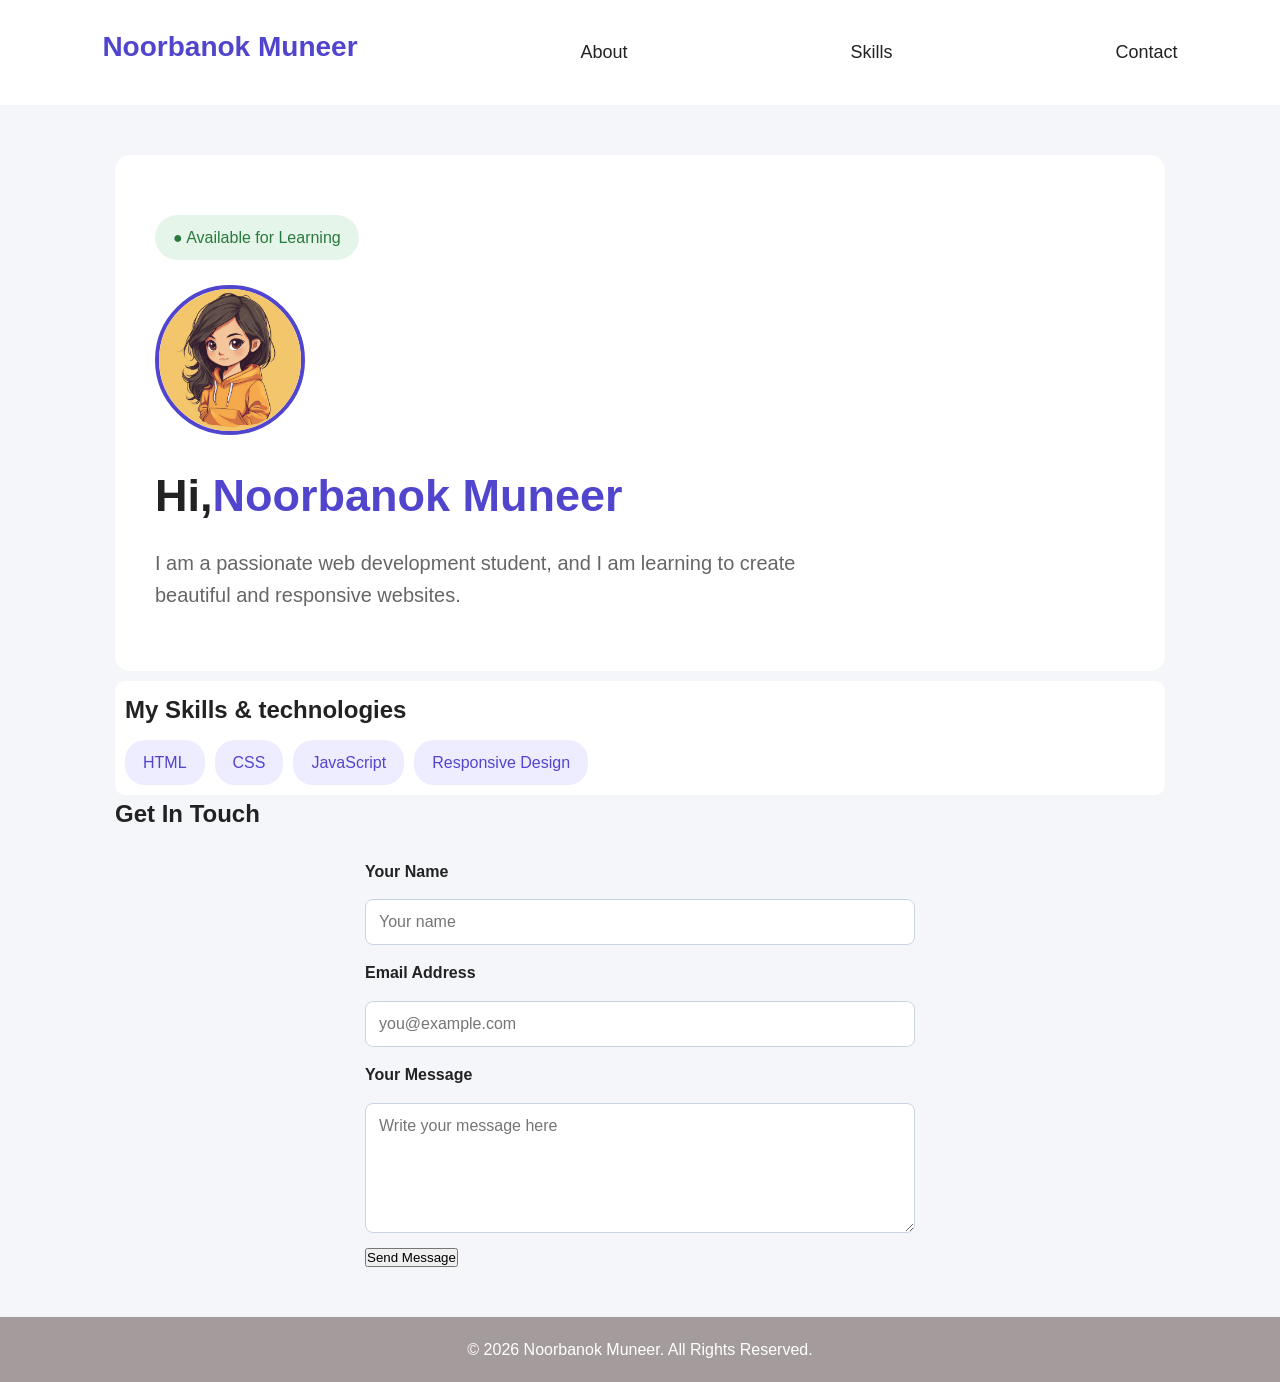
<file: index.html>
<!DOCTYPE html>
<html lang="en">
<head>
    <meta charset="UTF-8">
    <meta name="viewport" content="width=device-width, initial-scale=1.0">
    <title>Noorbanok's portfolio</title>
    <link rel="stylesheet" href="style.css">
</head>

<body>

    <header>
        <nav class="navbar">
            <h2>Noorbanok Muneer</h2>
            <a href="#about">About</a>
             <a href="#skills">Skills</a>
             <a href="#contact">Contact</a>
        </nav>
    </header>

    <main class="container">

        <!-- Hero Section -->
        <section class="hero">

            <div class="hero-text">

                <div class="status">
                    ● Available for Learning
                </div>

      <!-- Avatar Picture -->
    <img src="noor.jpg"
      class="avatar">
    <h1>Hi,<span>Noorbanok Muneer</span></h1>

                <p>
                    I am a passionate web development student,
                    and I am learning to create beautiful
                    and responsive websites.
                </p>

            </div>

        </section>

        <!-- Skills Section -->
        <section class="skills">
         <h2>My Skills & technologies</h2>
             <div class="skill-list">
                <span>HTML</span>
                <span>CSS</span>
                <span>JavaScript</span>
                <span>Responsive Design</span>
            </div>


        </section>
                <h2>Get In Touch</h2>

                <form id="contact-form">

                    <label for="name">Your Name</label>
                    <input
                        type="text"
                        id="name"
                        placeholder="Your name"
                        required
                    >

                    <label for="email">Email Address</label>
                    <input
                        type="email"
                        id="email"
                        placeholder="you@example.com"
                        required
                    >

                    <label for="message">Your Message</label>
                    <textarea
                        id="message"
                        placeholder="Write your message here"
                        required
                    ></textarea>

                    <button type="submit">Send Message</button>

                </form>
            </section>

    </main>

    <footer>
        <p>© 2026 Noorbanok Muneer. All Rights Reserved.</p>
    </footer>

</body>
</html>
</file>
<file: style.css>
* {
    box-sizing: border-box;
    margin: 0;
    padding: 0;
}

body {
    font-family: Arial, sans-serif;
    background: #f5f6fa;
    color: #222;
    line-height: 1.6;
}

/* Navigation */
.navbar {
    display: flex;
    justify-content: space-between;
    align-items: center;
    padding: 25px 8%;
    background: white;
}

.navbar h2 {
    color: #5145cd;
    font-size: 28px;
}

.navbar a {
    text-decoration: none;
    color: #222;
    font-size: 18px;
}

/* Main Container */
.container {
    max-width: 1100px;
    margin: auto;
    padding: 50px 25px;
}

/* Hero Section */
.hero {
    background: white;
    padding: 60px 40px;
    border-radius: 15px;
}

.status {
    display: inline-block;
    background: #e6f5e9;
    color: #287a3d;
    padding: 10px 18px;
    border-radius: 25px;
    margin-bottom: 25px;
}

/* Avatar Image */
.avatar {
    width: 150px;
    height: 150px;
    border-radius: 50%;
    object-fit: cover;
    display: block;
    margin-bottom: 25px;
    border: 4px solid #5145cd;
}

.hero h1 {
    font-size: 45px;
    margin-bottom: 15px;
}

.hero h1 span {
    color: #5145cd;
}

.hero p {
    font-size: 20px;
    color: #666;
    max-width: 650px;
}

/* About Section */
.about,
.skills,
.contact {
    background: white;
    margin-top: 10px;
    padding: 10px;
    border-radius: 10px;
}

h2 {
    margin-bottom: 10px;
}

/* Skills */
.skill-list {
    display: flex;
    flex-wrap: wrap;
    gap: 10px;
}

.skill-list span {
    background: #eeedff;
    color: #5145cd;
    padding: 10px 18px;
    border-radius: 20px;
}

/* Footer */
footer {
    text-align: center;
    background: #a49c9c;
    color: white;
    padding: 20px;
}

/* Responsive Design */
@media (max-width: 600px) {

    .hero h1 {
        font-size: 30px;
    }

    .hero {
        padding: 30px 20px;
    }

    .container {
        padding: 25px 15px;
    }
}

/* ===== CONTACT FORM ===== */
#contact {
    background: white;
}

#contact-form {
    display: flex;
    flex-direction: column;
    gap: 15px;
    max-width: 550px;
    width: 100%;
    margin: 25px auto 0;
}

#contact-form label {
    display: block;
    font-weight: bold;
}

#contact-form input,
#contact-form textarea {
    display: block;
    width: 100%;
    padding: 13px;
    border: 1px solid #cbd5e1;
    border-radius: 8px;
    font-size: 16px;
    font-family: Arial, sans-serif;
}

#contact-form textarea {
    min-height: 130px;
    resize: vertical;
}

#contact-form button {
    align-self: flex-start;
}
</file>
